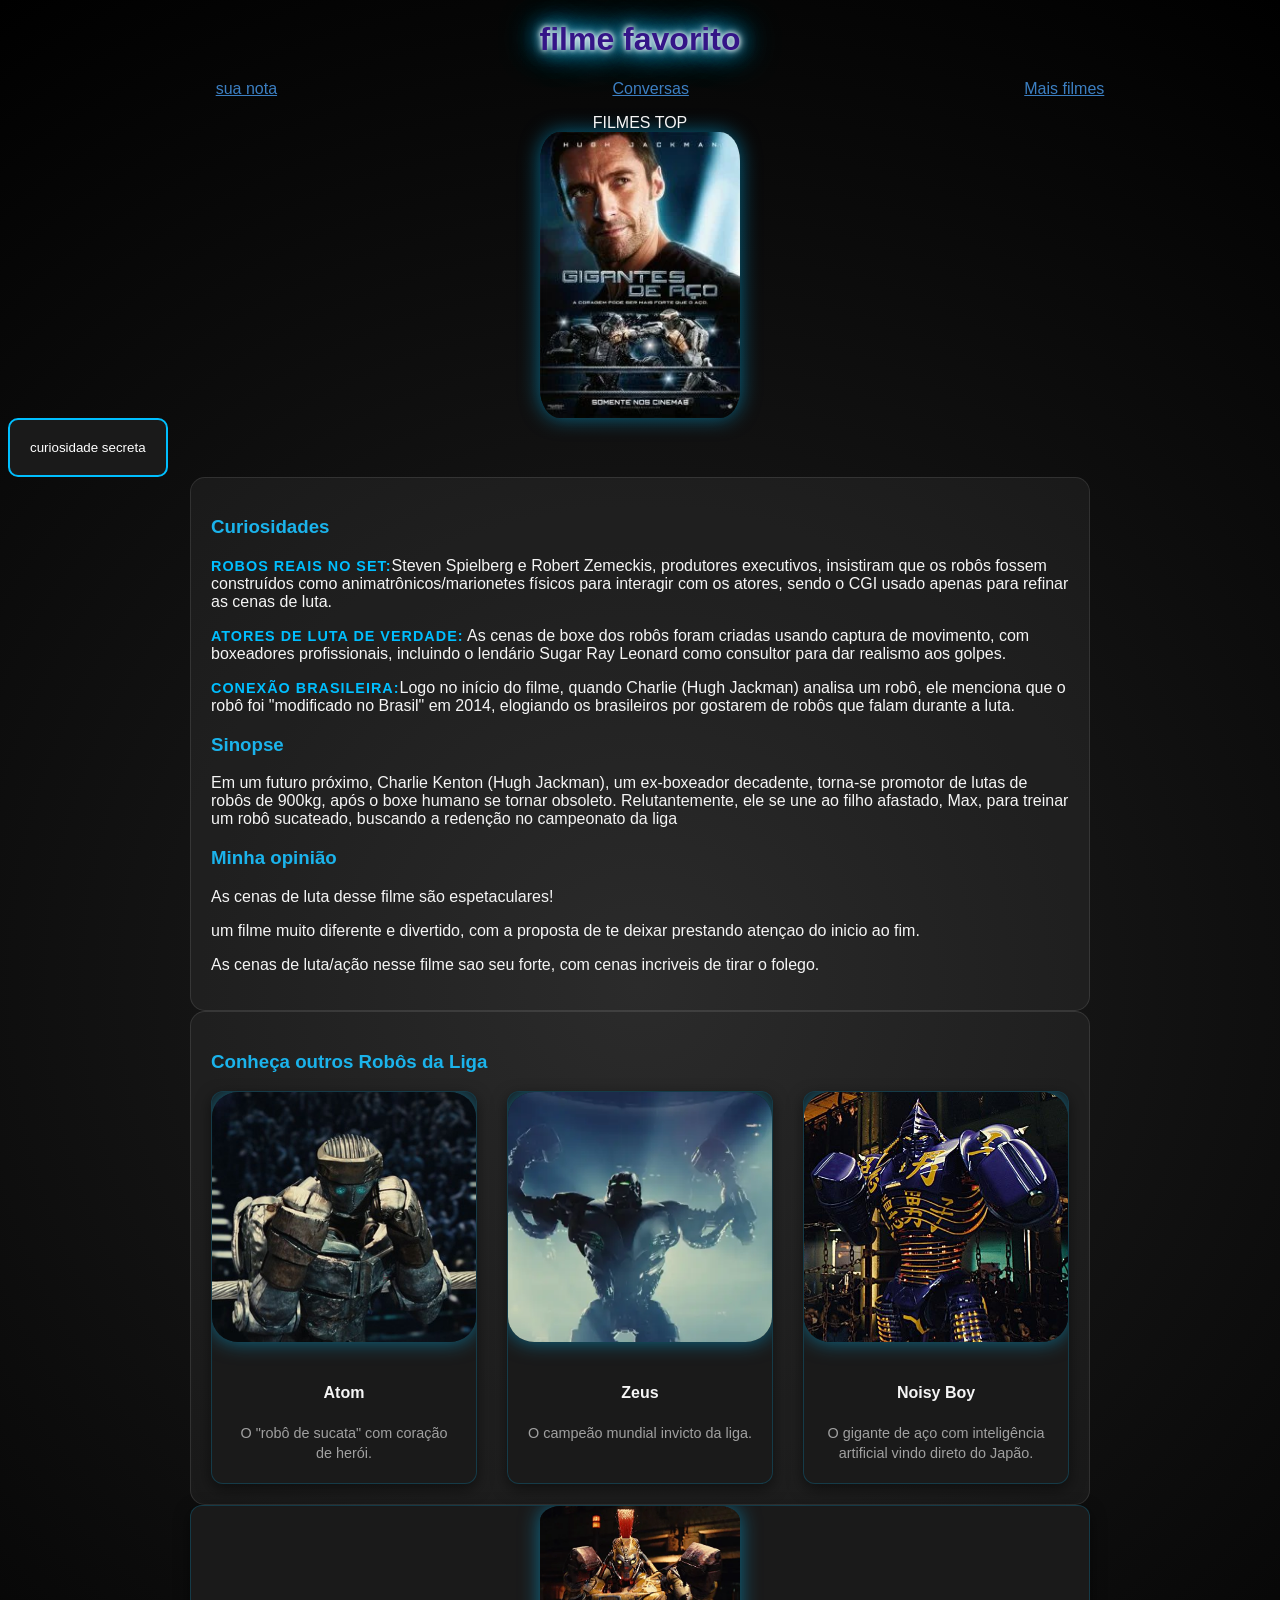
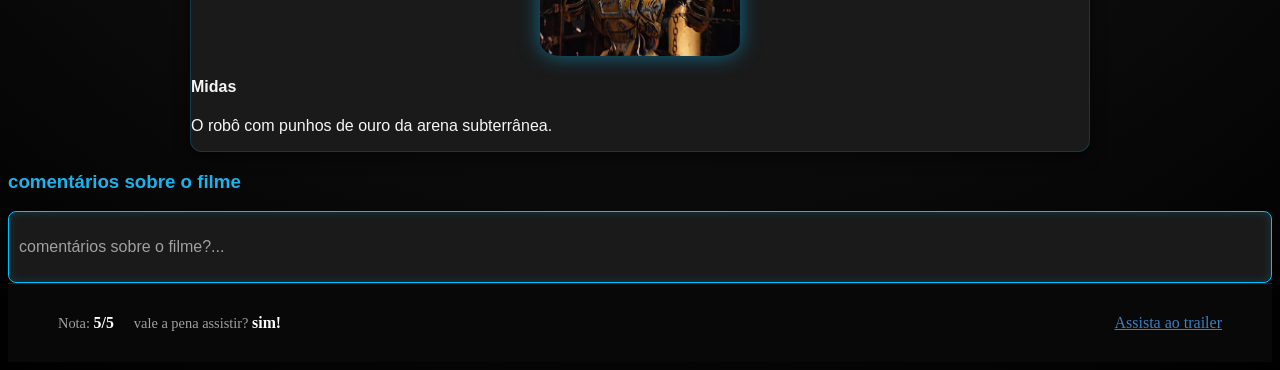
<file: index.html>
<!DOCTYPE html>

<title>filmes bons</title>
<link rel="stylesheet" href="style.css">
<head>
      <meta name="viewport" content="width=device-width, initial-scale=1.0">
    <body>
     <h1>filme favorito</h1>
      <nav>
           <ul>
               <li>
                   <a href="projects.html">sua nota</a>
               </li>
               <li>
                   <a href="contact.html">Conversas</a>
               </li>
                <li>
                   <a href="mais filmes.html">Mais filmes</a>
               </li>
            </ul>
      </nav>
           <article>FILMES TOP</article>
<header>
        <img src=public\img/gigantes.png>
 
          <button popovertarget="segredo">curiosidade secreta</button>
    <div id="segredo" popover>
         <p>
            <h3>Possivel serie:</h3>Apesar de não ter tido sequência no cinema, 
             o universo do filme está sendo adaptado para uma série no Disney+.
         </p>
        <div\>

    </header>
         <main>
              <section>
                       <h3>Curiosidades</h3>
                       <P><mark>Robos Reais no Set:</mark>Steven Spielberg e Robert Zemeckis, produtores executivos, insistiram que 
                        os robôs fossem construídos como animatrônicos/marionetes físicos para interagir com os atores, 
                        sendo o CGI usado apenas para refinar as cenas de luta.</P>
                        <p><mark>Atores de Luta de Verdade:</mark> As cenas de boxe dos robôs foram criadas usando captura de movimento, 
                        com boxeadores profissionais, incluindo o lendário Sugar Ray Leonard como consultor para dar 
                        realismo aos golpes.</p>
                        <P><mark>Conexão Brasileira:</mark>Logo no início do filme, quando Charlie (Hugh Jackman) analisa um robô, 
                        ele menciona que o robô foi "modificado no Brasil" em 2014, elogiando os brasileiros por gostarem 
                        de robôs que falam durante a luta.</P>
              
                    
                        <h3>Sinopse</h3>
                        <P>Em um futuro próximo, Charlie Kenton (Hugh Jackman), um ex-boxeador decadente, 
                            torna-se promotor de lutas de robôs de 900kg, após o boxe humano se tornar obsoleto. 
                            Relutantemente, ele se une ao filho afastado, Max, para treinar um robô sucateado, 
                            buscando a redenção no campeonato da liga</P>
                       <h3>Minha opinião</h3> 
                        <p>As cenas de luta desse filme são espetaculares! 
                           <p>um filme muito diferente e divertido, com a 
                           proposta de te deixar prestando atençao do inicio ao
                           fim.</p> As cenas de luta/ação nesse filme sao seu forte, 
                           com cenas incriveis de tirar o folego. 
                        </p>   
                   </section>
         
         <section class="galeria-Robôs">
  <h3>Conheça outros Robôs da Liga</h3>
  
  <div class="grid-galeria">
    <figure class="cartao-robo">
      <img src=public/img/atom.png alt="Atom">
      <figcaption>
        <h4>Atom</h4>
        <p>O "robô de sucata" com coração de herói.</p>
      </figcaption>
    </figure>

    <figure class="cartao-robo">
      <img src=public/img/Zeus.png alt="Zeus">
      <figcaption>
        <h4>Zeus</h4>
        <p>O campeão mundial invicto da liga.</p>
      </figcaption>
    </figure>
    
    <figure class="cartao-robo">
      <img src=public/img/noisy-boy.png alt="Noisy Boy">
      <figcaption>
        <h4>Noisy Boy</h4>
        <p>O gigante de aço com inteligência artificial
            vindo direto do Japão.</p>
      </figcaption>
    </figure> 
         </section>

         <figure class="cartao-robo">
      <img src=public/img/midas.png alt="Midas">
      <figcaption>
        <h4>Midas</h4>
        <p>O robô com punhos de ouro da arena subterrânea.</p>
      </figcaption>
    </figure>
  </div>
</section>
        </main>
        
          <h3>comentários sobre o filme</h3>
           <div 
           class="comment-box"
             style="border: 1 px dasher #CCC; padding: 10px;"
           contenteditable="true">
                 <p>comentários sobre o filme?...</p>
          </div>

         <footer>
  <div class="info-container">
    <p class="nota">Nota: <strong>5/5</strong></p>
    <p class="recomedacao">vale a pena assistir? <strong>sim!</strong></p>
  </div>
  
  <div class="action-container">
    <a href="https://youtu.be/vU3ZqtbIRPI?si=t2xR5ArE7lxyozcG">Assista ao trailer</a>
  </div>
</footer>
        </body>
</html>
</file>
<file: style.css>
body{
    color: whitesmoke;
    background: radial-gradient(circle, #202020 0%, #000000 100%);
}

html {
    scroll-behavior: smooth;
}

::-webkit-scrollbar {
    width: 10px;
}
::-webkit-scrollbar-track {
    background: #000;
}
::-webkit-scrollbar-thumb {
    background: #00bfff;
    border-radius: 10px;
}

h1{
    text-align: center;
    color: #341587;
    text-shadow:
        0 0 5px #fff,
        0 0 10px #fff,
        0 0 20px #00bfff,
        0 0 30px #00bfff,
        0 0 40px #00bfff;
}
    



[popovertarget]{
    background-color: #1a1a1a;
    color: white;
    border: 2px solid #00bfff;
    padding: 20px;
    border-radius: 10px;
}

mark{
    background-color: transparent;
    color: #00bfff;
    font-weight: bold;
    text-transform: uppercase;
    font-size: 0.9em;
    letter-spacing: 1px;
}


a{
    color: rgba(0, 128, 255, 0.449);
    }
    
    
img{
    width: 200px;
    border-radius: 10%;
    display: block;
    margin-left: auto;
    margin-right: auto;
    align-items:center;
    box-shadow: 0 0 20px rgba(0, 191, 255, 0.5);
    transition: transform 0.3s ease, box-shadow 0.3s ease;
}

img:hover {
      transform: scale(1.05);

}

.galeria-robos{
    margin-top: 60px; 
    margin-bottom: 60px; 
    padding: 0 10px;
}

.grid-galeria {
    display: grid;
    grid-template-columns: repeat(auto-fit, minmax(200px, 1fr));
    gap: 30px;
    max-width: 1000px; 
    margin: 0 auto
}

.cartao-robo {
    background-color: #1a1a1a; 
    border-radius: 12px;
    border: 1px solid rgba(0, 191, 255, 0.2); 
    overflow: hidden; 
    box-shadow: 0 5px 15px rgba(0, 0, 0, 0.5);
    margin: 0; 
    transition: transform 0.3s ease, box-shadow 0.3s ease;
}

.cartao-robo:hover {
    transform: translateY(-8px);
    box-shadow: 0 10px 25px rgba(0, 191, 255, 0.3);
}

.grid-galeria img {
    width: 100%; 
    height: 250px;
    object-fit: cover; 
    object-position: top; 
}

.grid-galeria figcaption {
    padding: 20px;
    text-align: center;
}

grid-galeria h4 {
    margin-top: 0;
    margin-bottom: 8px;
    color: #fff; 
    text-transform: uppercase;
    font-size: 1.1em;
    letter-spacing: 1px;
}

.grid-galeria p {
    margin: 0;
    font-size: 0.9em;
    color: #a0a0a0;
    line-height: 1.4;
}

    main {
    max-width: 900px;
    margin: 0 auto;
    padding: 0 20px;
}




ul{
    display: flex;
    justify-content: space-around;
    list-style-type: none;
    color: blue;
}
 
section {
    background: rgba(255, 255, 255, 0.05);
    backdrop-filter: blur (10px);
    border: 1px solid rgba(255, 255, 255, 0.1);
    padding: 20px;
    border-radius: 15px;
}



.comment-box{
    border: 1px solid #00bfff !important;
    background-color: #1a1a1a;
    border-radius: 8px;
    box-shadow: inset 0 0 10px rgba(0, 191, 255, 0.2);
    color: #a0a0a0;
}

    footer{
       text-align: center;
       font-family:Georgia, 'Times New Roman', Times, serif;
       color:  rgba(0, 128, 255, 0.449);
     }
     
.btn-trailer {
    display: inline-block;
    padding: 15px 30px;
    background-color: #00bfff;
    color: #000;
    text-decoration: none;
    font-weight: bold;
    border-radius: 50px;
    transition: all 0.3s ease;
    box-shadow: 0 4px 15px rgba(0, 191, 255, 0.4);
}

.btn-trailer:hover {
    background-color: #fff;
    box-shadow: 0 6px 20px rgba(0, 191, 255, 0.6);
    transform: translateY(-3px);
}


    h3{
       color: rgb(27, 179, 235);
      }

      a{
        color: rgb(60, 127, 194);
      }

      article{
              text-align: center;
      }

    footer {
  display: flex; 
  justify-content: space-between; 
  align-items: center; 
  padding: 30px 50px; 
  background-color: #080808; 
  border-top: 1px solid rgba(0, 191, 255, 0.2); 
}


.info-container {
  display: flex; 
  gap: 20px;
}

.info-container p {
  color: #a0a0a0; 
  font-size: 0.9em; 
  margin: 0; 
}

.info-container strong {
  color: #fff; 
  font-size: 1.1em;
}

.btn-trailer {
  display: inline-block;
  padding: 10px 25px;
  background-color: #00bfff; 
  color: #000; 
  text-decoration: none; 
  font-weight: bold;
  border-radius: 5px; 
  transition: all 0.3s ease;
}


.btn-trailer:hover {
  background-color: #fff; 
  color: #000;
  transform: translateY(-2px);
  box-shadow: 0 4px 10px rgba(0, 191, 255, 0.4);
}

(/* --- RESPONSIVIDADE --- */)

@media (max-width: 600px) {
  .grid-galeria {
    grid-template-columns: 1fr; 
    gap: 15px;
  }
  
  @media (max-width: 480px) {
  nav ul {
    flex-direction: column; 
    align-items: center;
    padding: 0;
  }
}
  
  
  
  h1 {
    font-size: 1.8rem; 
  }

  footer {
    flex-direction: column;
    text-align: center;
    gap: 20px;
  }
}

(/* --- RESPONSIVIDADE --- */)



.layout-container {
  display: flex;
  flex-wrap: wrap; 
  gap: 20px;
}

.sidebar {
  flex: 1 1 250px; 
  background-color: #f4f4f4;
  padding: 20px;
}

.conteudo-principal {
  flex: 3 1 600px; 
}

/* Ajuste para telas pequenas */
@media (max-width: 768px) {
  .sidebar {
    flex: 1 1 100%; 
    order: 2;      
  }
  
  .conteudo-principal {
    flex: 1 1 100%;
  }
}

body {
  font-family: 'Segoe UI', Tahoma, Geneva, Verdana, sans-serif;
  background-color: #0b0c10;
}

.bg-dark {
  background-color: #1f2833 !important;
}

.card {
  transition: transform 0.2s ease-in-out, box-shadow 0.2s ease-in-out;
}

.card:hover {
  transform: translateY(-5px);
  box-shadow: 0 8px 20px rgba(220, 53, 69, 0.2);
}

.carousel-caption {
  border-left: 5px solid #dc3545;
  padding-left: 15px;
}

.card-clicavel-link {
  display: block;
  cursor: pointer;
}
</file>
